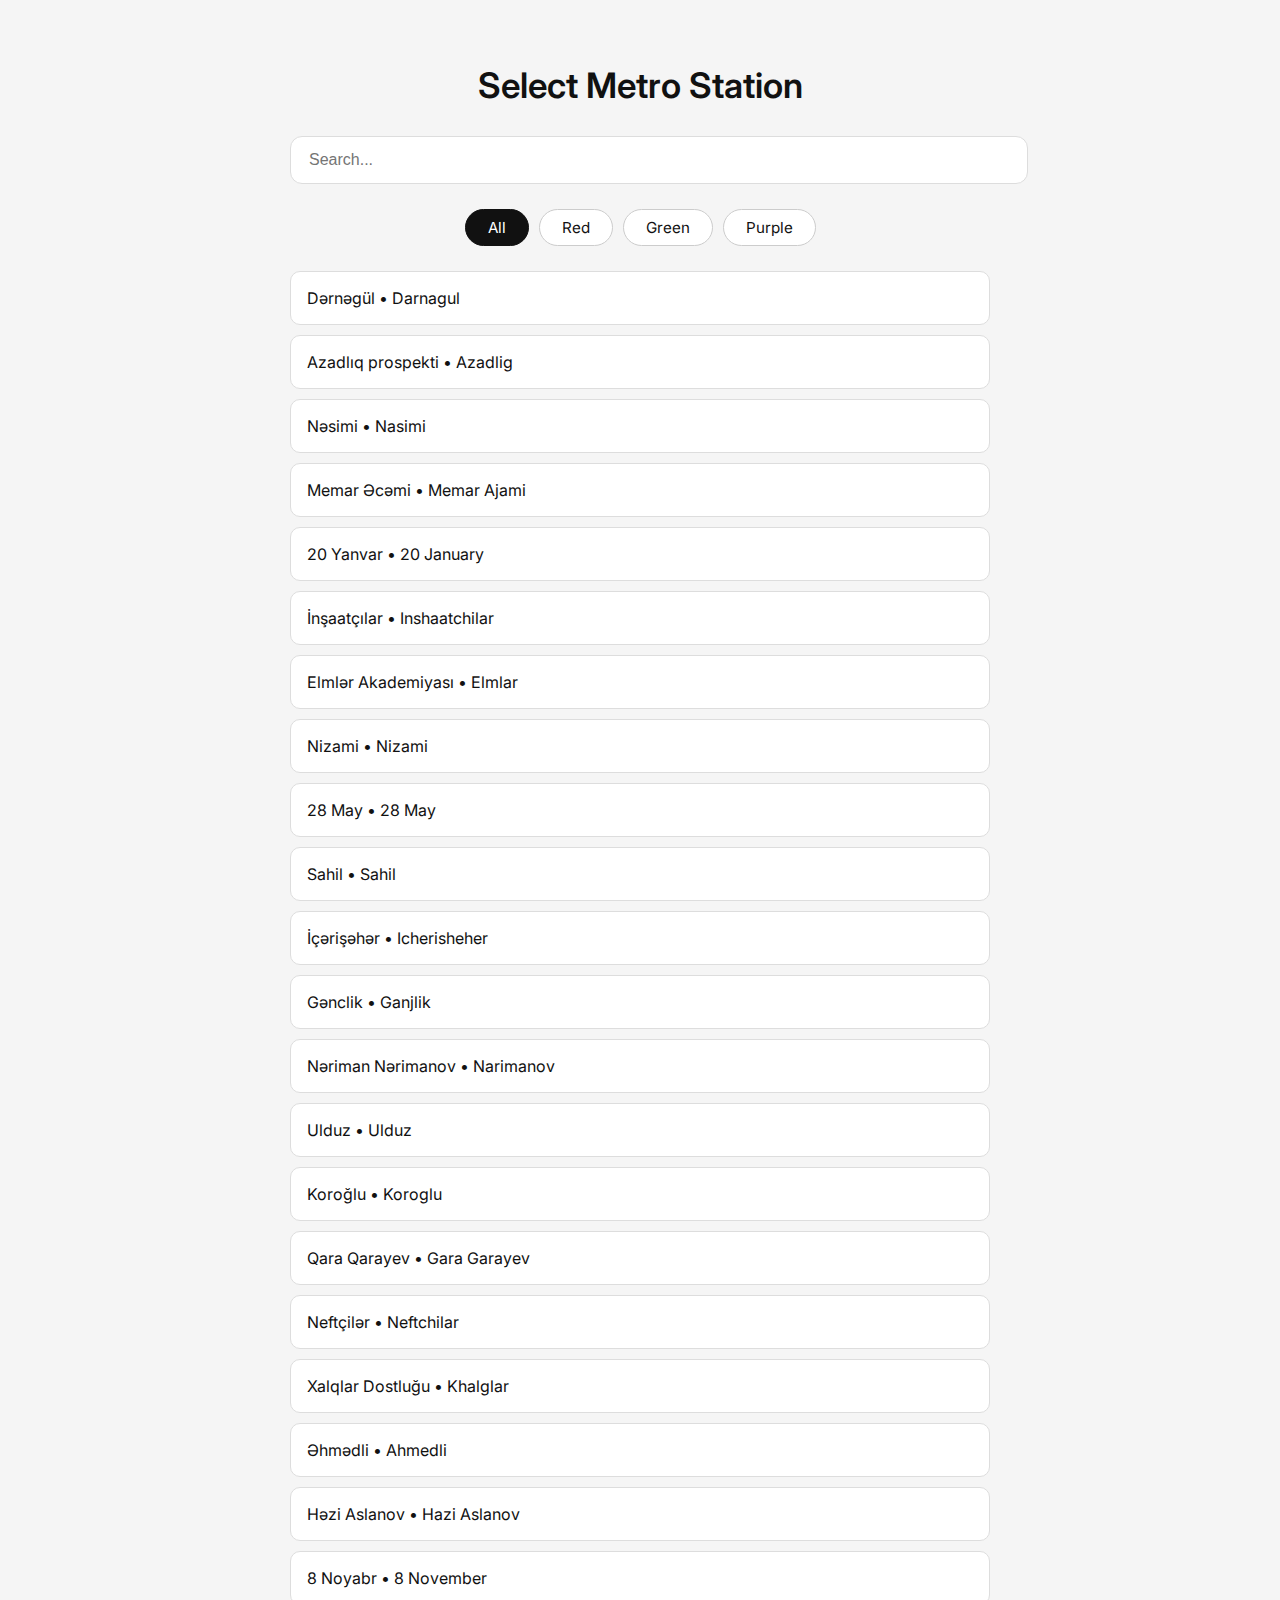
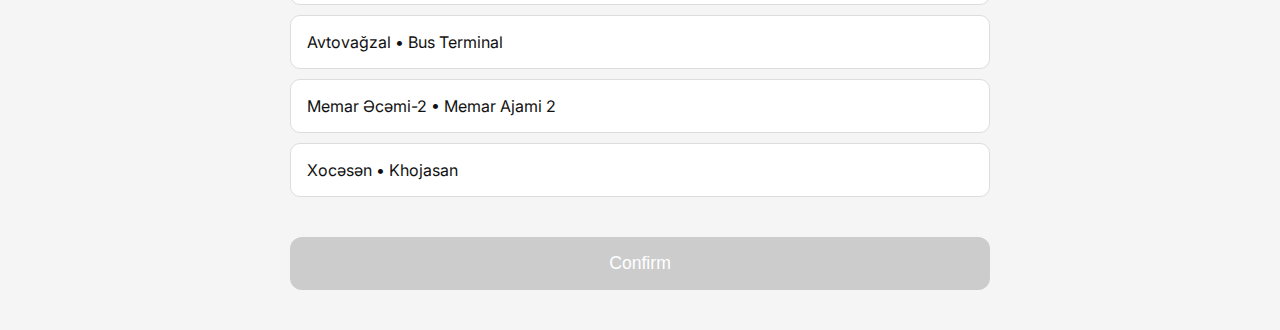
<file: metro.html>
<!DOCTYPE html>
<html lang="en">
<head>
  <meta charset="UTF-8" />
  <meta name="viewport" content="width=device-width, initial-scale=1.0" />
  <title>Metro Delivery • CRYS</title>
  <link href="https://fonts.googleapis.com/css2?family=Inter:wght@300;400;600&display=swap" rel="stylesheet">
  <style>
    body {
      margin: 0;
      background: #f5f5f5;
      font-family: 'Inter', sans-serif;
      color: #111;
    }

    .page {
      max-width: 700px;
      margin: 0 auto;
      padding: 40px 20px;
    }

    h1 {
      text-align: center;
      font-size: 2.2rem;
      font-weight: 600;
      margin-bottom: 30px;
    }

    .search-box input {
      width: 100%;
      padding: 14px 18px;
      border-radius: 12px;
      border: 1px solid #ddd;
      font-size: 1rem;
      outline: none;
      background: #fff;
    }

    .line-tabs {
      display: flex;
      justify-content: center;
      gap: 10px;
      margin: 25px 0;
    }

    .tab {
      padding: 8px 22px;
      border-radius: 20px;
      border: 1px solid #ccc;
      cursor: pointer;
      font-size: 0.95rem;
      transition: 0.2s;
      background: #fff;
    }

    .tab.active {
      background: #111;
      color: #fff;
      border-color: #111;
    }

    .station-list {
      margin-top: 20px;
      display: flex;
      flex-direction: column;
      gap: 10px;
    }

    .station-item {
      padding: 16px;
      background: #fff;
      border-radius: 10px;
      border: 1px solid #ddd;
      cursor: pointer;
      transition: 0.15s;
    }

    .station-item:hover {
      background: #f0f0f0;
    }

    .station-item.selected {
      border-color: #111;
      background: #e8e8e8;
    }

    .confirm-btn {
      margin-top: 40px;
      width: 100%;
      padding: 16px;
      background: #111;
      color: #fff;
      border: none;
      border-radius: 12px;
      font-size: 1.1rem;
      cursor: pointer;
      transition: 0.2s;
    }

    .confirm-btn:disabled {
      background: #ccc;
      cursor: not-allowed;
    }
  </style>
</head>
<body>

<div class="page">
  <h1>Select Metro Station</h1>

  <div class="search-box">
    <input type="text" placeholder="Search..." id="search" />
  </div>

  <div class="line-tabs">
    <div class="tab active" data-line="all">All</div>
    <div class="tab" data-line="red">Red</div>
    <div class="tab" data-line="green">Green</div>
    <div class="tab" data-line="purple">Purple</div>
  </div>

  <div class="station-list" id="list"></div>

  <button class="confirm-btn" id="confirm" disabled>Confirm</button>
</div>

<script>
  const stations = [
    {name:"Dərnəgül",en:"Darnagul",line:"red"},
    {name:"Azadlıq prospekti",en:"Azadlig",line:"red"},
    {name:"Nəsimi",en:"Nasimi",line:"red"},
    {name:"Memar Əcəmi",en:"Memar Ajami",line:"red"},
    {name:"20 Yanvar",en:"20 January",line:"red"},
    {name:"İnşaatçılar",en:"Inshaatchilar",line:"red"},
    {name:"Elmlər Akademiyası",en:"Elmlar",line:"red"},
    {name:"Nizami",en:"Nizami",line:"red"},
    {name:"28 May",en:"28 May",line:"red"},
    {name:"Sahil",en:"Sahil",line:"red"},
    {name:"İçərişəhər",en:"Icherisheher",line:"red"},
    {name:"Gənclik",en:"Ganjlik",line:"green"},
    {name:"Nəriman Nərimanov",en:"Narimanov",line:"green"},
    {name:"Ulduz",en:"Ulduz",line:"green"},
    {name:"Koroğlu",en:"Koroglu",line:"green"},
    {name:"Qara Qarayev",en:"Gara Garayev",line:"green"},
    {name:"Neftçilər",en:"Neftchilar",line:"green"},
    {name:"Xalqlar Dostluğu",en:"Khalglar",line:"green"},
    {name:"Əhmədli",en:"Ahmedli",line:"green"},
    {name:"Həzi Aslanov",en:"Hazi Aslanov",line:"green"},
    {name:"8 Noyabr",en:"8 November",line:"purple"},
    {name:"Avtovağzal",en:"Bus Terminal",line:"purple"},
    {name:"Memar Əcəmi-2",en:"Memar Ajami 2",line:"purple"},
    {name:"Xocəsən",en:"Khojasan",line:"purple"}
  ];

  const list = document.getElementById('list');
  let selected = null;

  function render(line = 'all', search = '') {
    list.innerHTML = '';
    stations
      .filter(s => line === 'all' || s.line === line)
      .filter(s => s.name.toLowerCase().includes(search) || s.en.toLowerCase().includes(search))
      .forEach(s => {
        const div = document.createElement('div');
        div.className = 'station-item';
        div.textContent = s.name + ' • ' + s.en;
        div.onclick = () => {
          document.querySelectorAll('.station-item').forEach(e => e.classList.remove('selected'));
          div.classList.add('selected');
          selected = s.name;
          document.getElementById('confirm').disabled = false;
        };
        list.appendChild(div);
      });
  }

  render();

  document.querySelectorAll('.tab').forEach(tab => {
    tab.onclick = () => {
      document.querySelectorAll('.tab').forEach(t => t.classList.remove('active'));
      tab.classList.add('active');
      render(tab.dataset.line, document.getElementById('search').value.toLowerCase());
    };
  });

  document.getElementById('search').oninput = e => {
    const line = document.querySelector('.tab.active').dataset.line;
    render(line, e.target.value.toLowerCase());
  };

  document.getElementById('confirm').onclick = () => {
    alert('Selected: ' + selected);
  };
</script>

</body>
</html>
</file>
